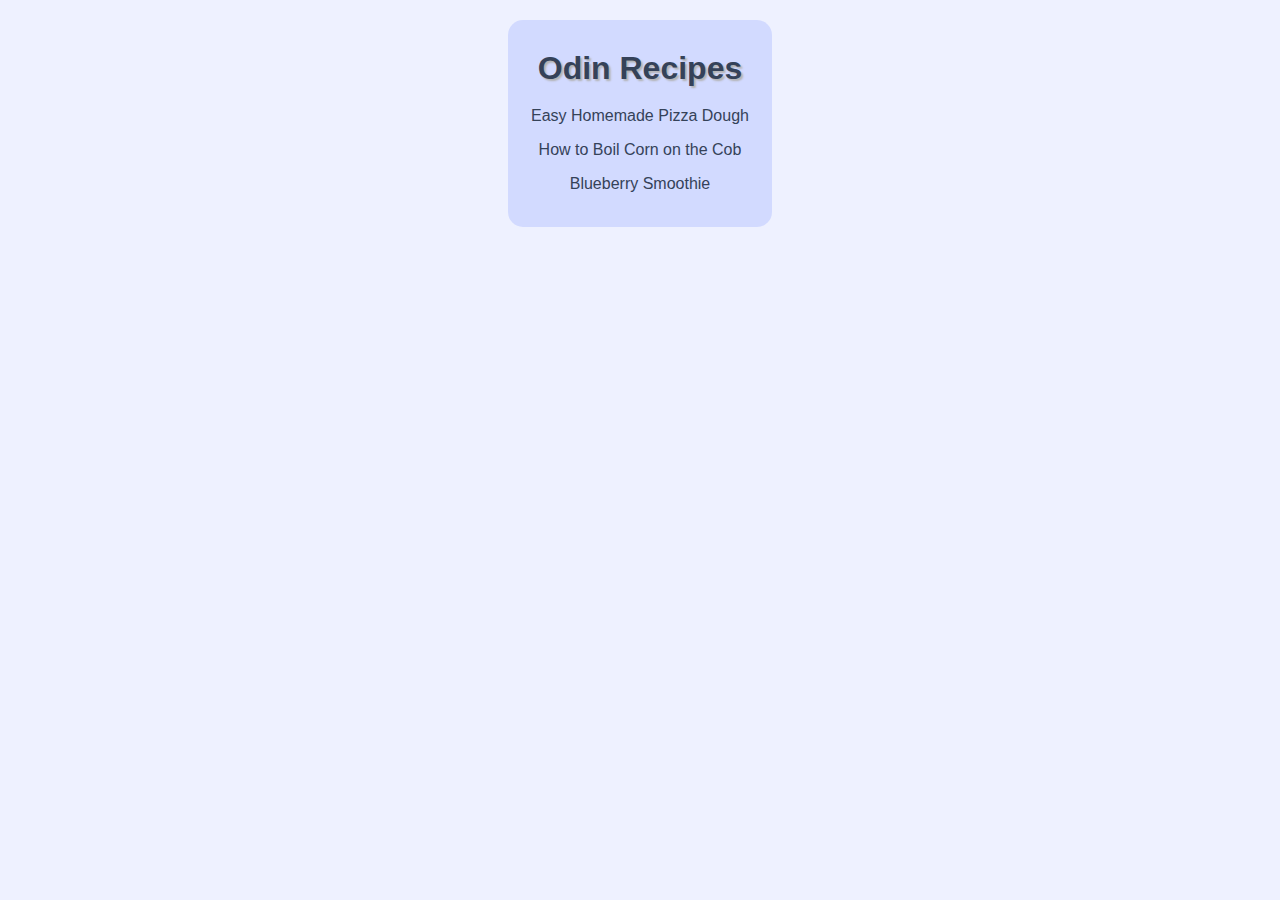
<file: index.html>
<!DOCTYPE html>
<html lang="en">

<head>
  <meta charset="UTF-8">
  <title>Recipes</title>
  <link rel="stylesheet" href="style.css">
</head>

<body>
  <div class="info-container">
    <div class="info">
      <h1>Odin Recipes</h1>
      <ul>
        <li><a href="recipes/pizza.html">Easy Homemade Pizza Dough</a></li>
        <li><a href="recipes/corn.html">How to Boil Corn on the Cob</a></li>
        <li><a href="recipes/blueberry-smoothie.html">Blueberry Smoothie</a></li>
      </ul>
    </div>
  </div>
</body>

</html>
</file>
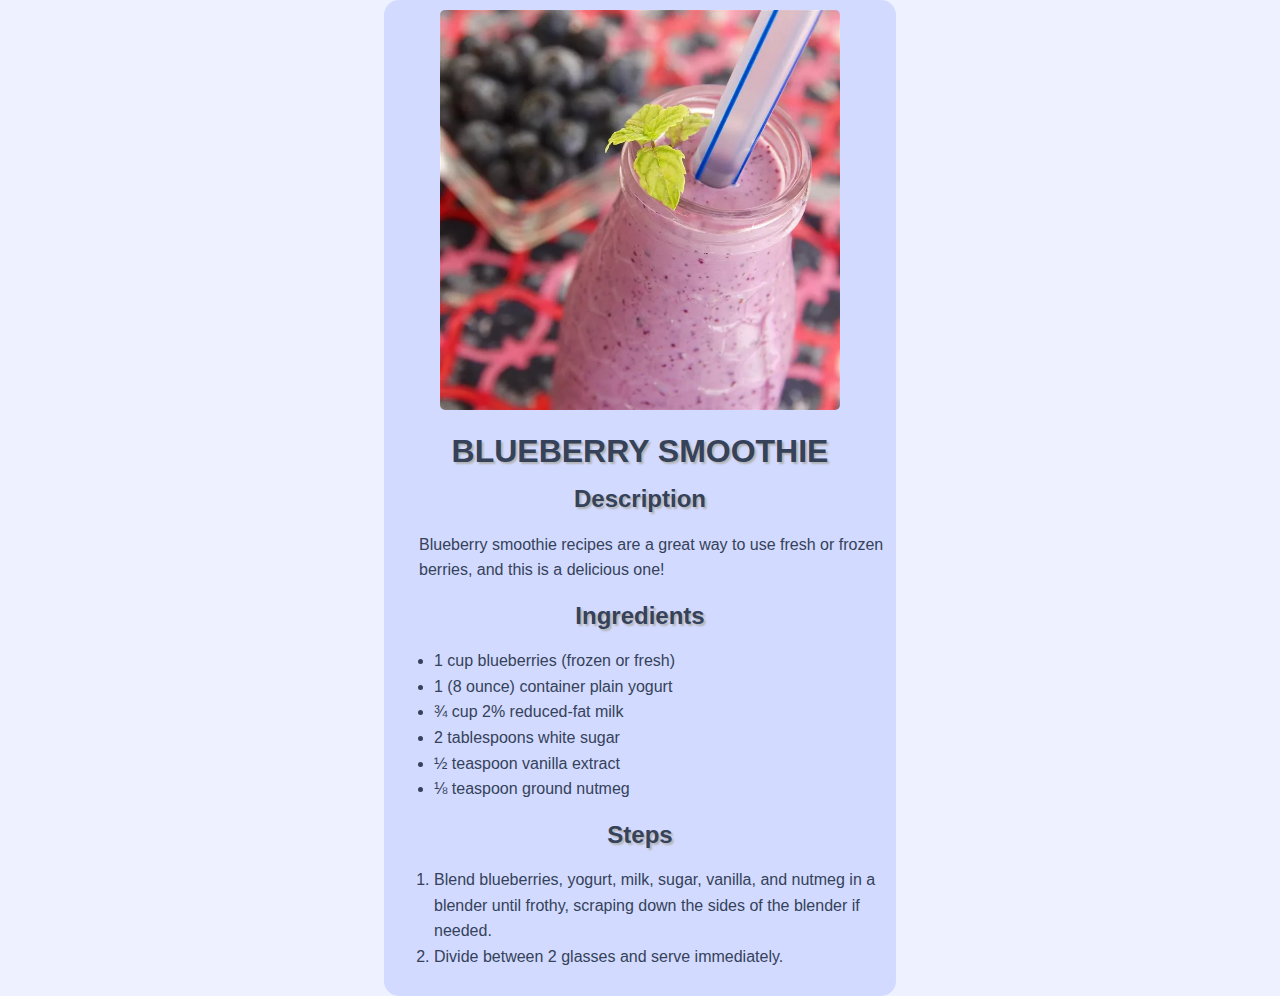
<file: recipes/blueberry-smoothie.html>
<!DOCTYPE html>
<html lang="en">

<head>
  <meta charset="UTF-8">
  <title>Blueberry Smoothie</title>
  <link rel="stylesheet" href="../style.css">
</head>

<body>
  <div class="container">
    <div class="recipe-card">
      <img src="../images/blueberrysmoothie.jpg" alt="Blueberry Smoothie">

      <div class="recipe-info">
        <h1>Blueberry Smoothie</h1>
        <h2>Description</h2>
        <p>Blueberry smoothie recipes are a great way to use fresh or frozen berries, and this is a delicious one!</p>

        <h2>Ingredients</h2>
        <ul>
          <li>1 cup blueberries (frozen or fresh)</li>
          <li>1 (8 ounce) container plain yogurt</li>
          <li>¾ cup 2% reduced-fat milk</li>
          <li>2 tablespoons white sugar</li>
          <li>½ teaspoon vanilla extract</li>
          <li>⅛ teaspoon ground nutmeg</li>
        </ul>

        <h2>Steps</h2>
        <ol>
          <li>Blend blueberries, yogurt, milk, sugar, vanilla, and nutmeg in a blender until frothy, scraping down the
            sides
            of
            the blender if needed.</li>
          <li>Divide between 2 glasses and serve immediately.</li>
        </ol>
      </div>

    </div>
  </div>
</body>

</html>
</file>
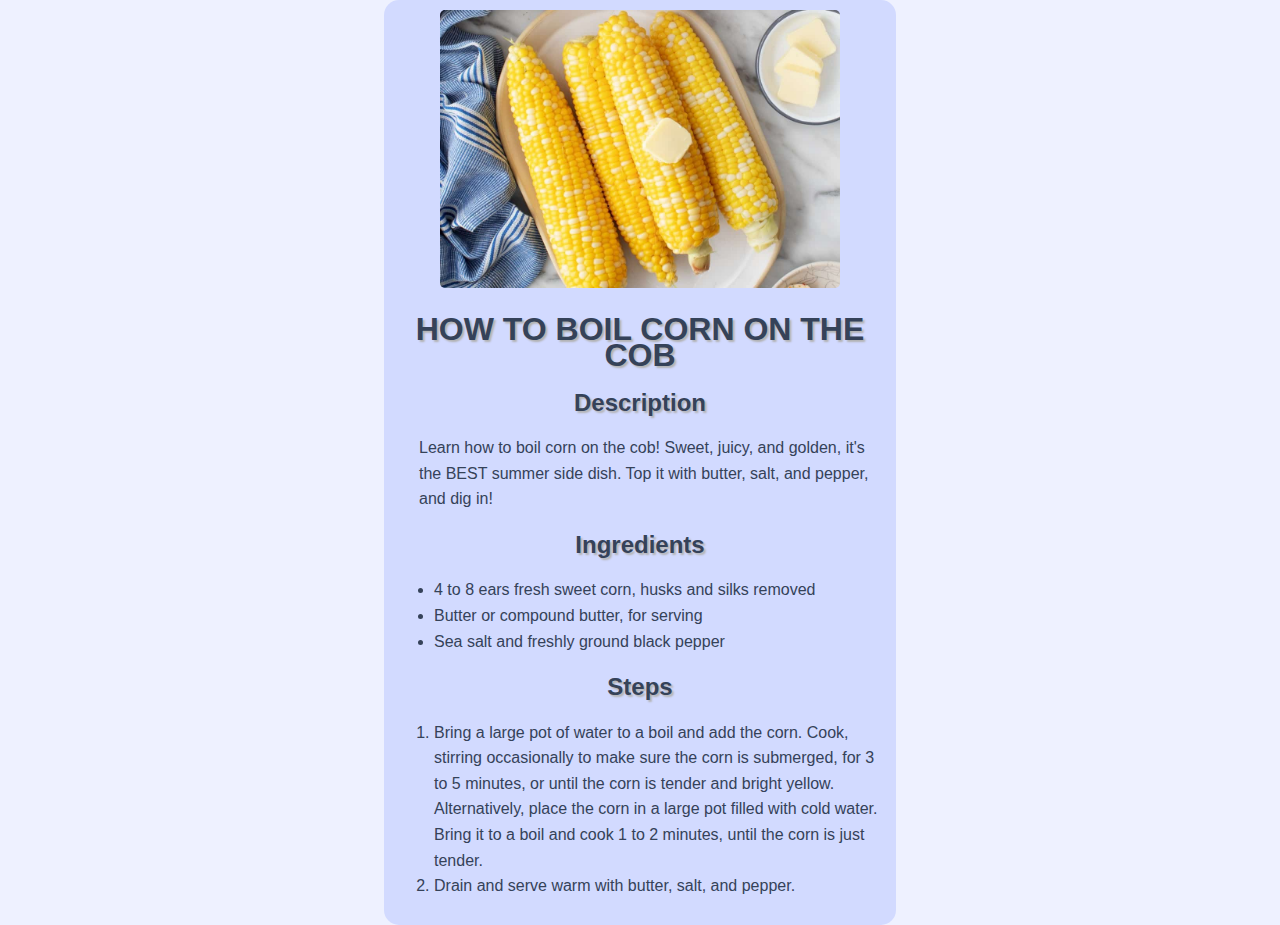
<file: recipes/corn.html>
<!DOCTYPE html>
<html lang="en">

<head>
  <meta charset="UTF-8">
  <title>How to Boil Corn on the Cob</title>
  <link rel="stylesheet" href="../style.css">
</head>

<body>
  <div class="container">
    <div class="recipe-card">
      <img src="../images/corn.jpg" alt="Corn">

      <div class="recipe-info">
        <h1>How to Boil Corn on the Cob</h1>
        <h2>Description</h2>
        <p>Learn how to boil corn on the cob! Sweet, juicy, and golden, it's the BEST summer side dish. Top it with
          butter,
          salt, and pepper, and dig in!</p>

        <h2>Ingredients</h2>
        <ul>
          <li>4 to 8 ears fresh sweet corn, husks and silks removed</li>
          <li>Butter or compound butter, for serving</li>
          <li>Sea salt and freshly ground black pepper</li>
        </ul>

        <h2>Steps</h2>
        <ol>
          <li>Bring a large pot of water to a boil and add the corn. Cook, stirring occasionally to make sure the corn
            is
            submerged, for 3 to 5 minutes, or until the corn is tender and bright yellow. Alternatively, place the corn
            in
            a
            large pot filled with cold water. Bring it to a boil and cook 1 to 2 minutes, until the corn is just tender.
          </li>
          <li>Drain and serve warm with butter, salt, and pepper.</li>
        </ol>
      </div>
    </div>
  </div>

</body>

</html>
</file>
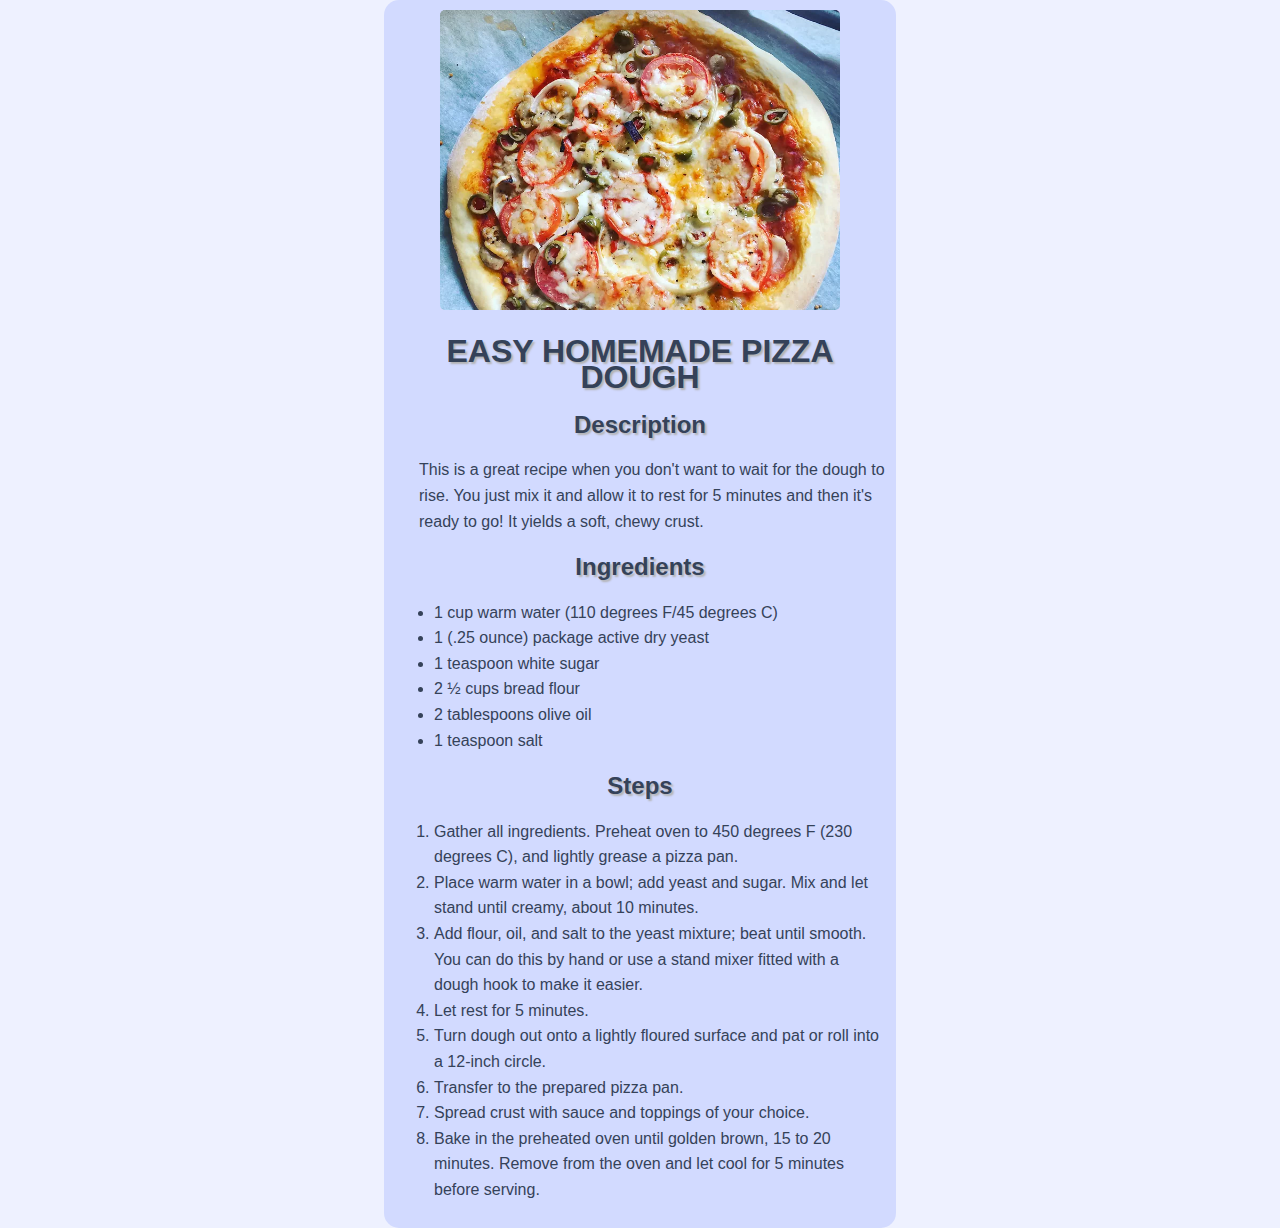
<file: recipes/pizza.html>
<!DOCTYPE html>
<html lang="en">

<head>
  <meta charset="UTF-8">
  <title>Easy Homemade Pizza Dough</title>
  <link rel="stylesheet" href="../style.css">
</head>

<body>
  <div class="container">
    <div class="recipe-card">
      <img src="../images/pizza.jpg" alt="Pizza">

      <div class="recipe-info">
        <h1>Easy Homemade Pizza Dough</h1>
        <h2>Description</h2>
        <p>This is a great recipe when you don't want to wait for the dough to rise. You just mix it
          and allow it to
          rest
          for
          5 minutes and then it's ready to go! It yields a soft, chewy crust.</p>

        <h2>Ingredients</h2>
        <ul>
          <li>1 cup warm water (110 degrees F/45 degrees C)</li>
          <li>1 (.25 ounce) package active dry yeast</li>
          <li>1 teaspoon white sugar</li>
          <li>2 ½ cups bread flour</li>
          <li>2 tablespoons olive oil</li>
          <li>1 teaspoon salt</li>
        </ul>

        <h2>Steps</h2>
        <ol>
          <li>Gather all ingredients. Preheat oven to 450 degrees F (230 degrees C), and lightly grease a pizza pan.
          </li>
          <li>Place warm water in a bowl; add yeast and sugar. Mix and let stand until creamy, about 10 minutes.</li>
          <li>Add flour, oil, and salt to the yeast mixture; beat until smooth. You can do this by hand or use a stand
            mixer
            fitted with a dough hook to make it easier.</li>
          <li>Let rest for 5 minutes.</li>
          <li>Turn dough out onto a lightly floured surface and pat or roll into a 12-inch circle.</li>
          <li>Transfer to the prepared pizza pan.</li>
          <li>Spread crust with sauce and toppings of your choice.</li>
          <li>Bake in the preheated oven until golden brown, 15 to 20 minutes. Remove from the oven and let cool for 5
            minutes
            before serving.</li>
        </ol>
      </div>
    </div>
  </div>

</body>

</html>
</file>
<file: style.css>
body {
  background-color: #EEF1FF;
  color: #354259;
  font-family: Verdana, Helvetica, Arial, sans-serif;
  line-height: 1.6em;
  margin: 0;
}

.info-container {
  display: flex;
  flex-direction: column;
  align-items: center;
}

.info {
  text-align: center;
  background-color: #D2DAFF;
  border-radius: 15px;
  margin-top: 20px;
  padding: 15px;
}

h1,
h2 {
  text-shadow: 2px 2px 2px #b2b2b2;
}

.info ul {
  list-style-type: none;
  padding: 0;
}

.info li {
  margin: 8px;
}

.info a {
  color: #354259;
  text-decoration: none;
}

.info a:hover {
  text-decoration: underline;
}

.container {
  background-color: #D2DAFF;
  width: 40%;
  margin: auto;
  border-radius: 15px;
}

.recipe-card {
  padding: 10px;
  text-align: center;
}

.recipe-card img {
  width: 100%;
  max-width: 400px;
  height: auto;
  border-radius: 5px;
}

.recipe-card h1 {
  text-transform: uppercase;
}

.recipe-info p {
  margin-left: 25px;
}

.recipe-info li,
p {
  text-align: left;
}
</file>
